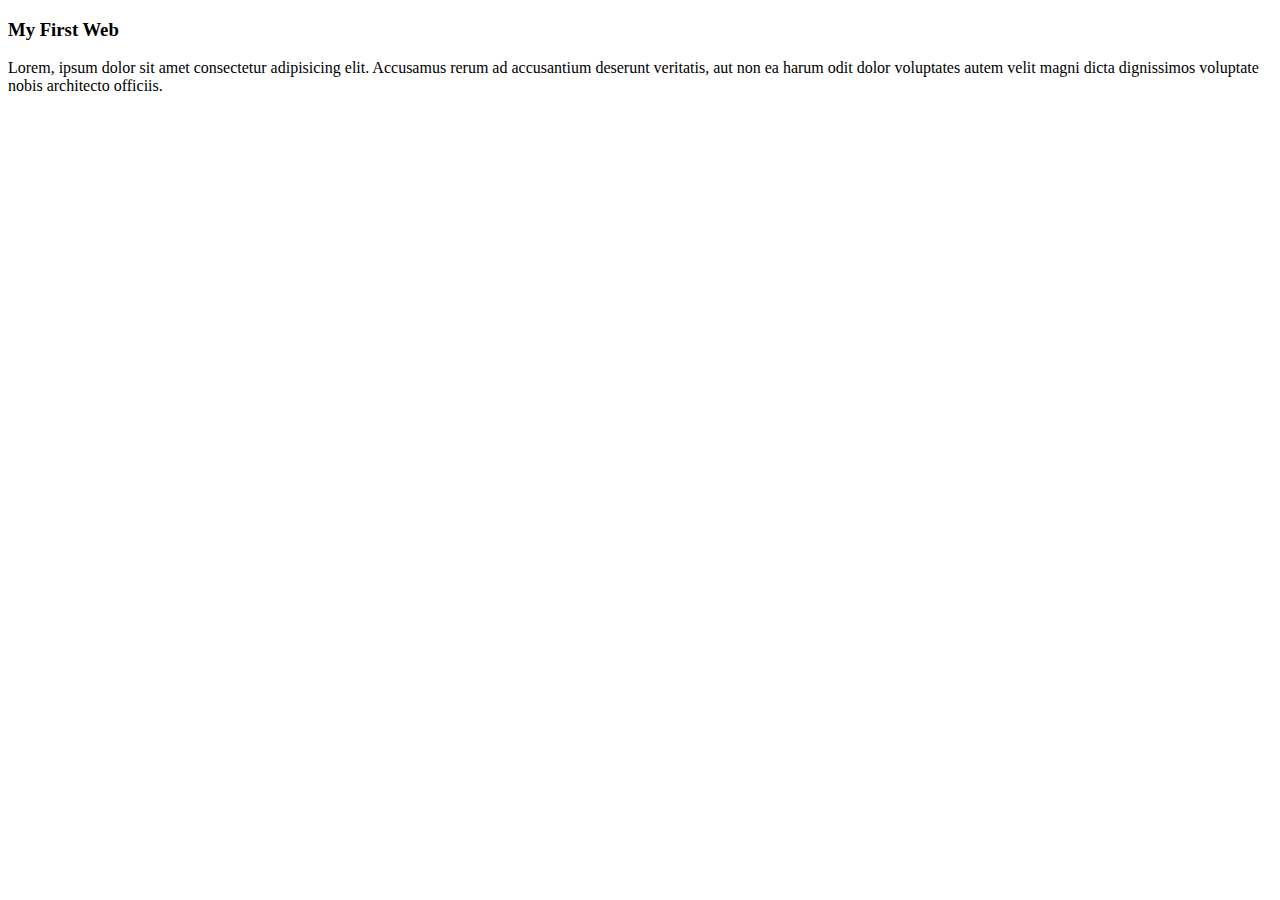
<file: index.html>
<!DOCTYPE html>
<html lang="en">
  <head>
    <meta charset="UTF-8" />
    <meta name="viewport" content="width=device-width, initial-scale=1.0" />
    <title>My Website</title>
  </head>
  <body>
    <div>
      <h3>My First Web</h3>
      <p>
        Lorem, ipsum dolor sit amet consectetur adipisicing elit. Accusamus
        rerum ad accusantium deserunt veritatis, aut non ea harum odit dolor
        voluptates autem velit magni dicta dignissimos voluptate nobis
        architecto officiis.
      </p>
    </div>
  </body>
</html>
</file>
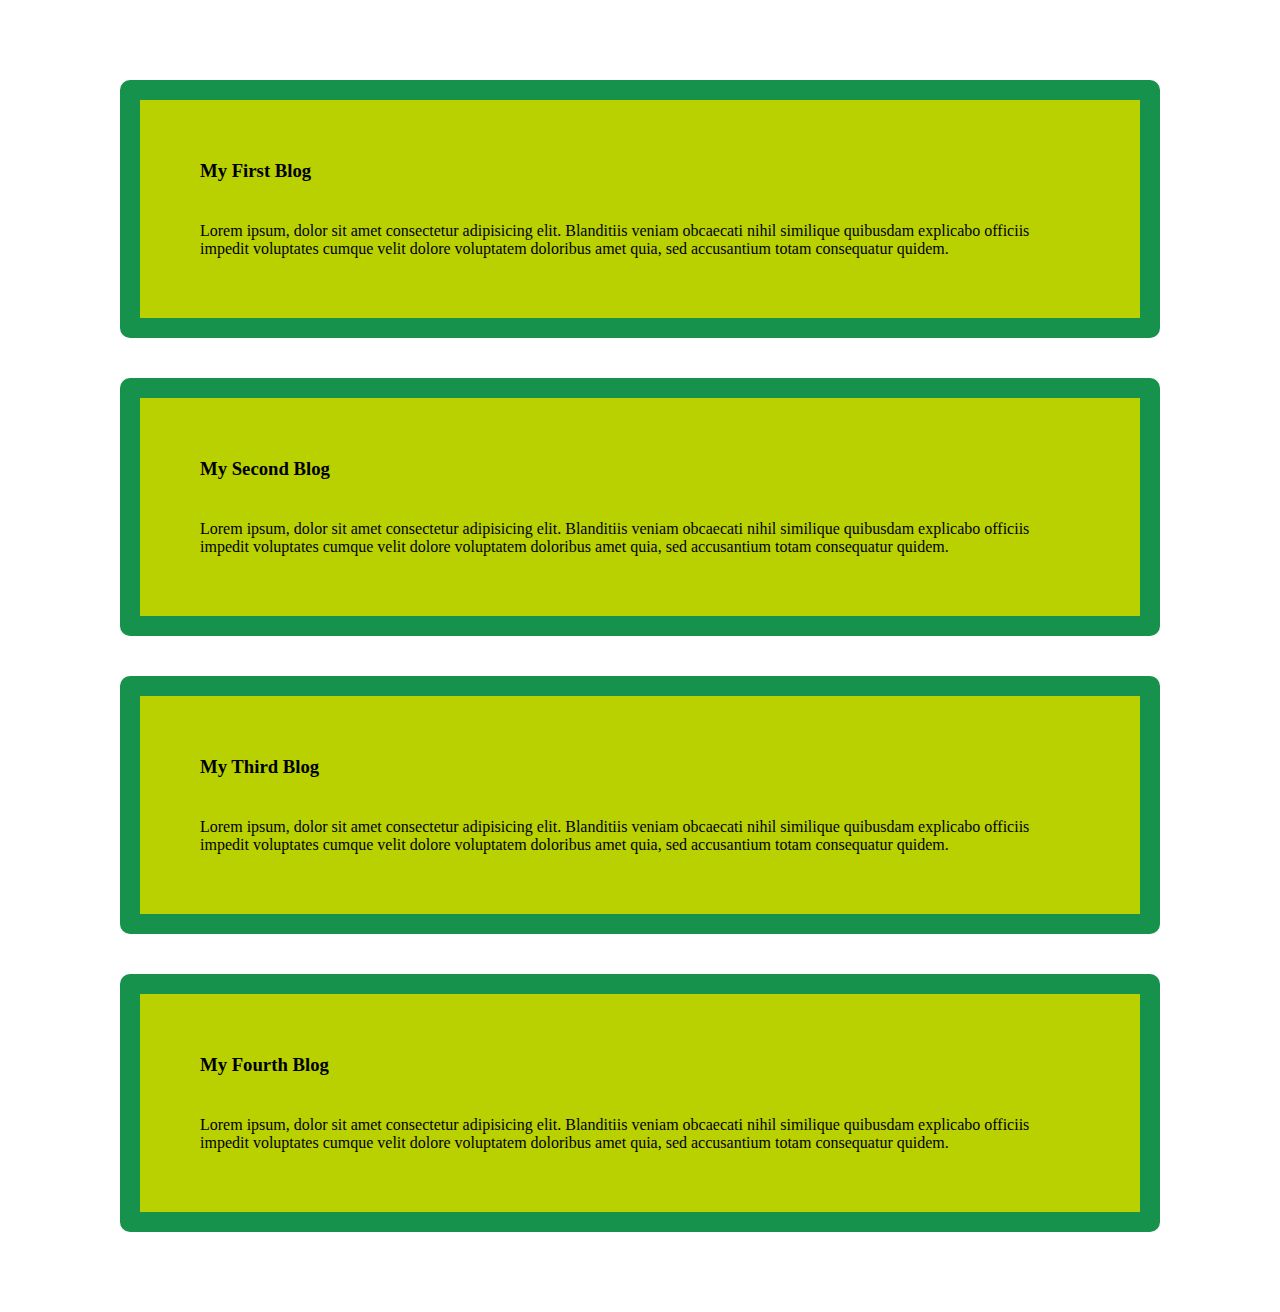
<file: blogs.html>
<!DOCTYPE html>
<html lang="en">
  <head>
    <meta charset="UTF-8" />
    <meta name="viewport" content="width=device-width, initial-scale=1.0" />
    <title>My Blogs</title>
    <style>
      * {
        margin: 40px;
        /*margin: 10px 30px 60px 120px;*/
        /* 1=> LR*/
        /* 2=> TB LR*/
        /* 3=>T RL B*/
        /* 4=> T R B L*/
      }
      .blog {
        background-color: rgb(185, 209, 0);
        border: 20px solid rgb(23, 146, 76);
        border-radius: 10px;
        /* border-bottom: none; */
        /* border-top: 10px solid rgb(23, 146, 76); */
        padding: 20px;
      }
    </style>
  </head>
  <body>
    <div class="blog">
      <h3>My First Blog</h3>
      <p>
        Lorem ipsum, dolor sit amet consectetur adipisicing elit. Blanditiis
        veniam obcaecati nihil similique quibusdam explicabo officiis impedit
        voluptates cumque velit dolore voluptatem doloribus amet quia, sed
        accusantium totam consequatur quidem.
      </p>
    </div>
    <div class="blog">
      <h3>My Second Blog</h3>
      <p>
        Lorem ipsum, dolor sit amet consectetur adipisicing elit. Blanditiis
        veniam obcaecati nihil similique quibusdam explicabo officiis impedit
        voluptates cumque velit dolore voluptatem doloribus amet quia, sed
        accusantium totam consequatur quidem.
      </p>
    </div>
    <div class="blog">
      <h3>My Third Blog</h3>
      <p>
        Lorem ipsum, dolor sit amet consectetur adipisicing elit. Blanditiis
        veniam obcaecati nihil similique quibusdam explicabo officiis impedit
        voluptates cumque velit dolore voluptatem doloribus amet quia, sed
        accusantium totam consequatur quidem.
      </p>
    </div>
    <div class="blog">
      <h3>My Fourth Blog</h3>
      <p>
        Lorem ipsum, dolor sit amet consectetur adipisicing elit. Blanditiis
        veniam obcaecati nihil similique quibusdam explicabo officiis impedit
        voluptates cumque velit dolore voluptatem doloribus amet quia, sed
        accusantium totam consequatur quidem.
      </p>
    </div>
  </body>
</html>
</file>
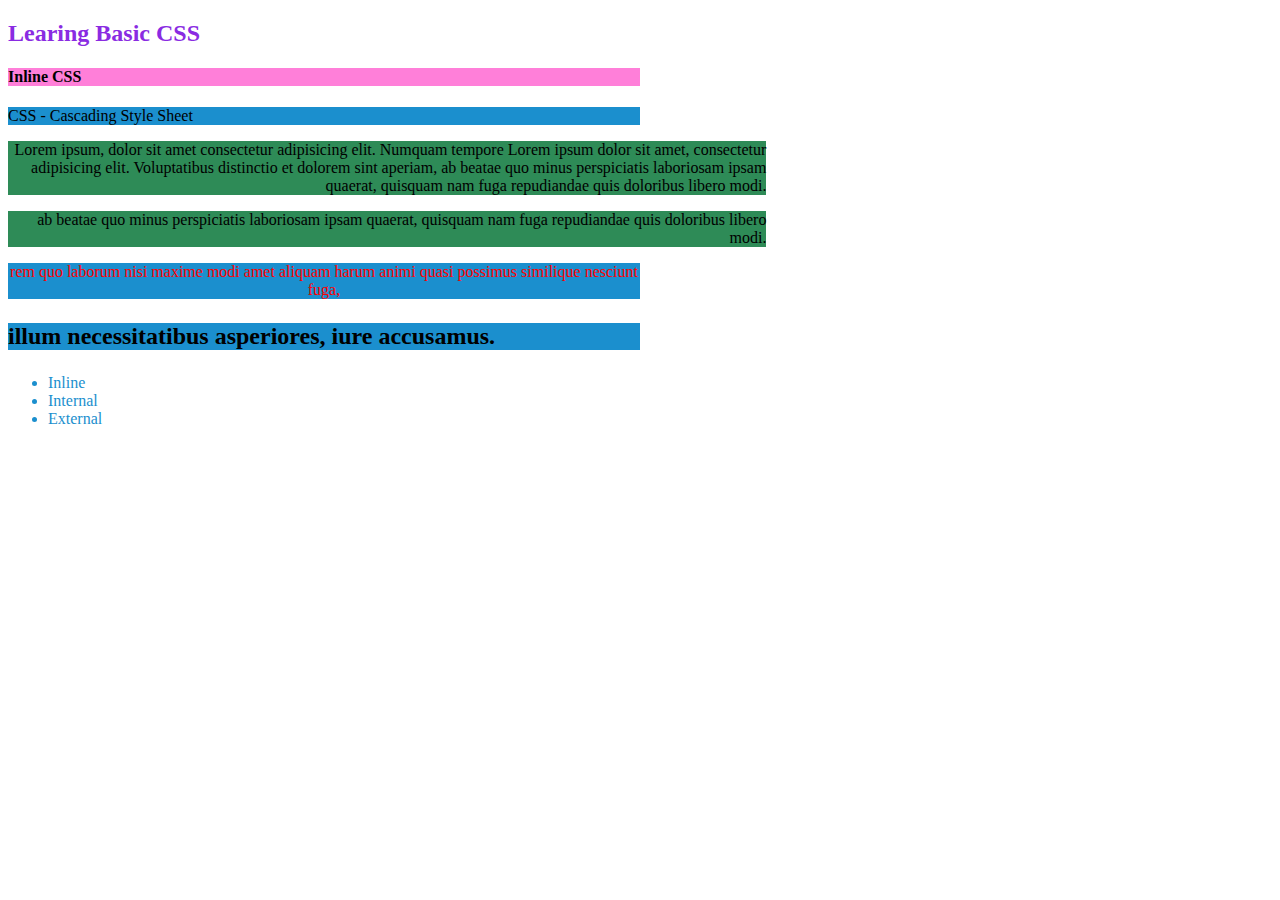
<file: color.html>
<!DOCTYPE html>
<html lang="en">
  <head>
    <meta charset="UTF-8" />
    <meta name="viewport" content="width=device-width, initial-scale=1.0" />
    <title>Explore Basic CSS</title>
    <style>
      #short {
        color: red;
        text-align: center;
      }
      p {
        background-color: rgb(27, 143, 206);
        width: 50%;
      }
      li {
        color: rgb(27, 143, 206);
      }
      #ll {
        font-size: x-large;
        font-weight: bold;
      }
      .para {
        text-align: right;
        width: 60%;
        background-color: seagreen;
      }
    </style>
  </head>
  <body>
    <h2 style="color: blueviolet">Learing Basic CSS</h2>
    <h4 style="background-color: rgb(255, 127, 217); width: 50%">Inline CSS</h4>
    <p>CSS - Cascading Style Sheet</p>
    <p class="para">
      Lorem ipsum, dolor sit amet consectetur adipisicing elit. Numquam tempore
      Lorem ipsum dolor sit amet, consectetur adipisicing elit. Voluptatibus
      distinctio et dolorem sint aperiam, ab beatae quo minus perspiciatis
      laboriosam ipsam quaerat, quisquam nam fuga repudiandae quis doloribus
      libero modi.
    </p>
    <p class="para">
      ab beatae quo minus perspiciatis laboriosam ipsam quaerat, quisquam nam
      fuga repudiandae quis doloribus libero modi.
    </p>
    <p id="short">
      rem quo laborum nisi maxime modi amet aliquam harum animi quasi possimus
      similique nesciunt fuga,
    </p>
    <p id="ll">illum necessitatibus asperiores, iure accusamus.</p>
    <ul>
      <li>Inline</li>
      <li>Internal</li>
      <li>External</li>
    </ul>
  </body>
</html>
</file>
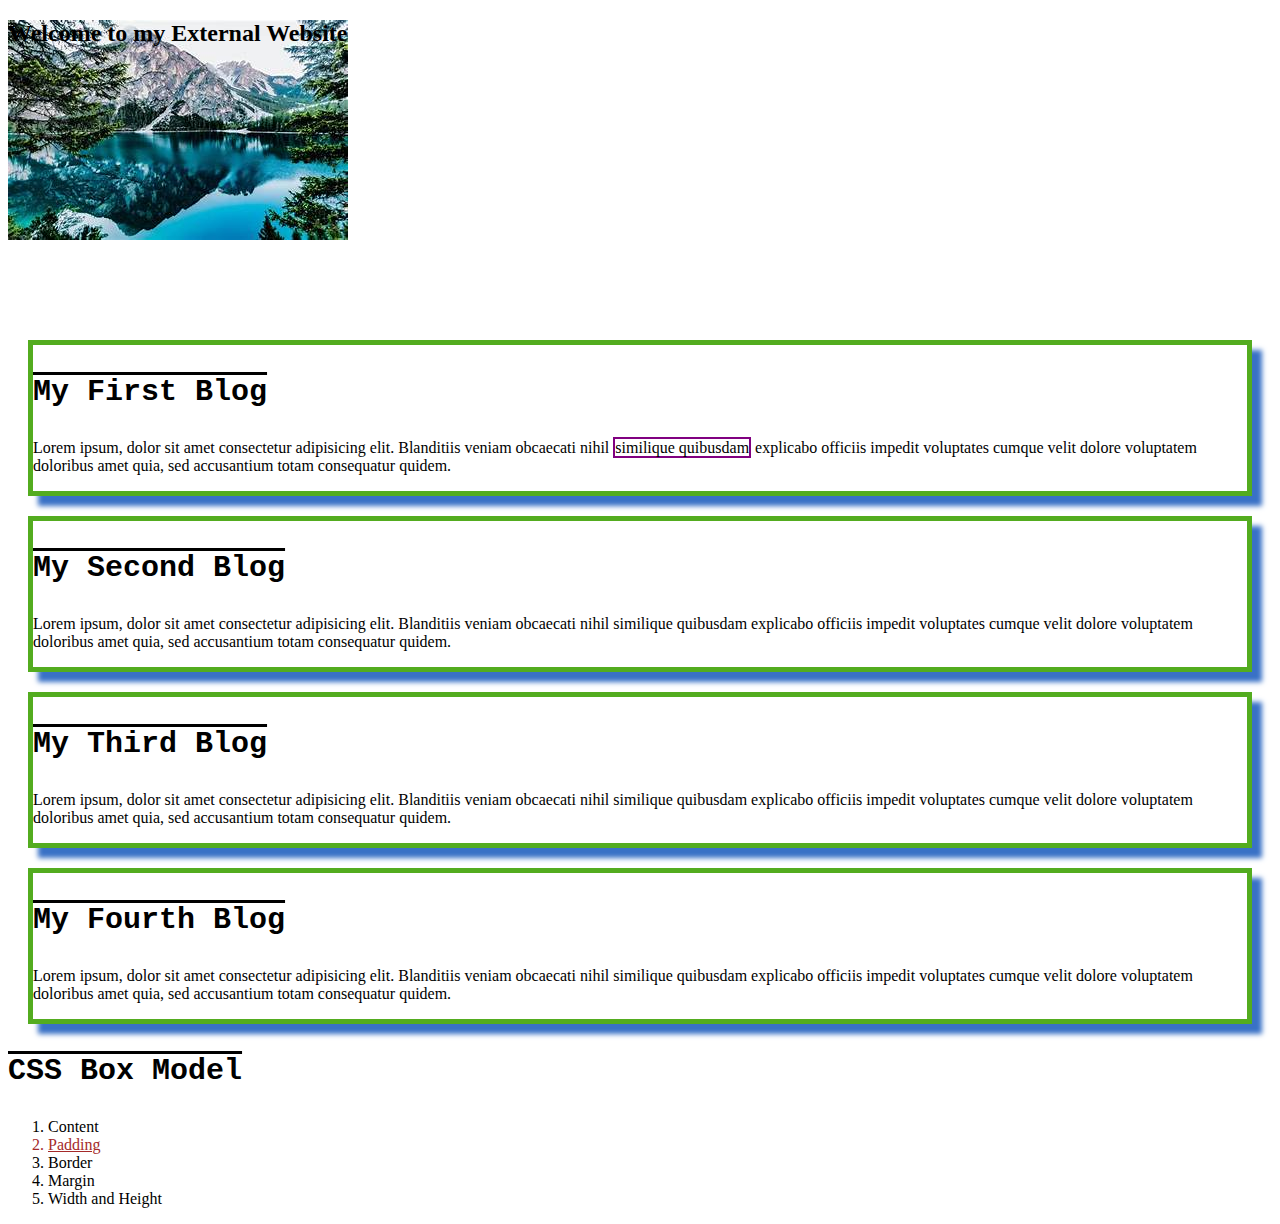
<file: external.html>
<!DOCTYPE html>
<html lang="en">
  <head>
    <meta charset="UTF-8" />
    <meta name="viewport" content="width=device-width, initial-scale=1.0" />
    <title>External CSS</title>
    <link rel="stylesheet" href="styles/blog.css" />
  </head>
  <body>
    <header class="header">
      <h2>Welcome to my External Website</h2>
    </header>
    <div class="blog">
      <h3>My First Blog</h3>
      <p>
        Lorem ipsum, dolor sit amet consectetur adipisicing elit. Blanditiis
        veniam obcaecati nihil
        <span class="incident">similique quibusdam</span> explicabo officiis
        impedit voluptates cumque velit dolore voluptatem doloribus amet quia,
        sed accusantium totam consequatur quidem.
      </p>
    </div>
    <div class="second blog">
      <h3>My Second Blog</h3>
      <p>
        Lorem ipsum, dolor sit amet consectetur adipisicing elit. Blanditiis
        veniam obcaecati nihil similique quibusdam explicabo officiis impedit
        voluptates cumque velit dolore voluptatem doloribus amet quia, sed
        accusantium totam consequatur quidem.
      </p>
    </div>
    <div class="blog">
      <h3>My Third Blog</h3>
      <p>
        Lorem ipsum, dolor sit amet consectetur adipisicing elit. Blanditiis
        veniam obcaecati nihil similique quibusdam explicabo officiis impedit
        voluptates cumque velit dolore voluptatem doloribus amet quia, sed
        accusantium totam consequatur quidem.
      </p>
    </div>
    <div class="blog">
      <h3>My Fourth Blog</h3>
      <p>
        Lorem ipsum, dolor sit amet consectetur adipisicing elit. Blanditiis
        veniam obcaecati nihil similique quibusdam explicabo officiis impedit
        voluptates cumque velit dolore voluptatem doloribus amet quia, sed
        accusantium totam consequatur quidem.
      </p>
    </div>
    <h3>CSS Box Model</h3>
    <ol>
      <li>Content</li>
      <li style="color: brown; text-decoration: underline">Padding</li>
      <li>Border</li>
      <li>Margin</li>
      <li>Width and Height</li>
    </ol>
  </body>
</html>
</file>
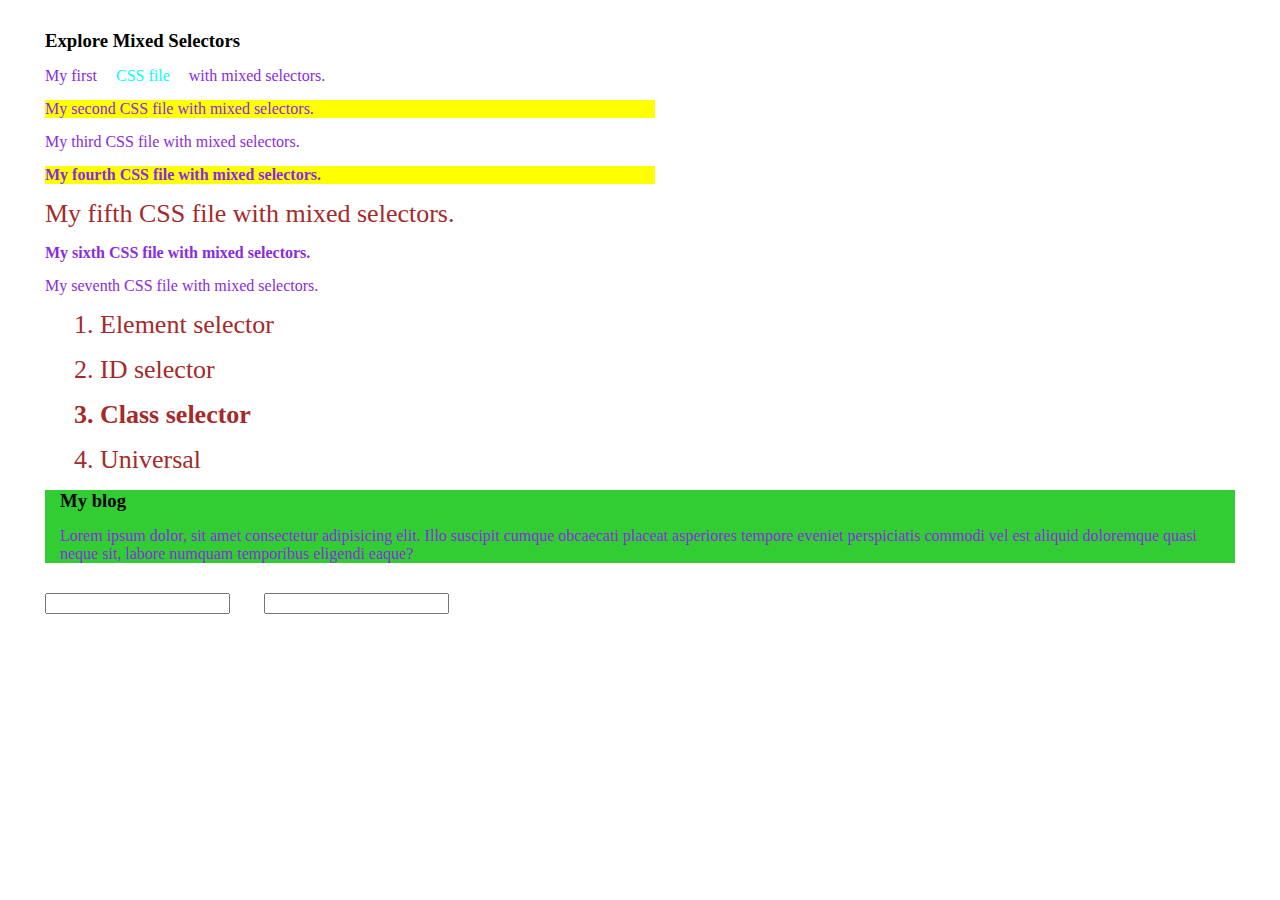
<file: selectors.html>
<!DOCTYPE html>
<html lang="en">
  <head>
    <meta charset="UTF-8" />
    <meta name="viewport" content="width=device-width, initial-scale=1.0" />
    <title>Mixed Selectors</title>
    <style>
      * {
        margin: 15px;
      }
      p {
        color: blueviolet;
      }
      #five,
      li {
        color: brown;
        font-size: 26px;
      }
      .holud,
      .yellow {
        background-color: yellow;
        width: 50%;
      }
      .bold {
        font-weight: 900;
      }
      input[type="password"]{
        color:blue
      }

    .file{
        color:aqua
    }
    .blog{
        background-color: limegreen;
    }
    </style>
  </head>
  <body>
    <h3>Explore Mixed Selectors</h3>
    <p>My first <span class="file">CSS file</span> with mixed selectors.</p>
    <p class="yellow">My second CSS file with mixed selectors.</p>
    <p>My third CSS file with mixed selectors.</p>
    <p class="yellow bold">My fourth CSS file with mixed selectors.</p>
    <p id="five">My fifth CSS file with mixed selectors.</p>
    <p class="bold">My sixth CSS file with mixed selectors.</p>
    <p>My seventh CSS file with mixed selectors.</p>
    <ol>
      <li>Element selector</li>
      <li>ID selector</li>
      <li class="bold">Class selector</li>
      <li>Universal</li>
    </ol>
    <div  class ="blog">
        <h3>My blog</h3>
        <p>Lorem ipsum dolor, sit amet consectetur adipisicing elit. 
            Illo suscipit cumque obcaecati placeat asperiores tempore 
            eveniet perspiciatis commodi vel est aliquid doloremque quasi 
            neque sit, labore numquam temporibus eligendi eaque?</p>
    </div>
    <form>

    </form action="">
    <input type="text">
    <input type="password" name="" id="">
  </body>
</html>
</file>
<file: styles/blog.css>
h3 {
  font-size: 30px;
  text-decoration: overline;
  font-family: "Courier New", Courier, monospace;
}
.blog {
  margin: 20px;
  border: 5px solid rgb(83, 172, 31);
  box-shadow: 10px 10px 5px rgb(57, 113, 198);
}
.second {
  /* display: none; */
  /* visibility: hidden; */
}
.incident {
  border: 2px solid purple;
}
.header {
  height: 300px;
  background-image: url("OIP.jpg");
  background-repeat: no-repeat;
  /* background-size: cover; */
}

/* .test{

} */
</file>
